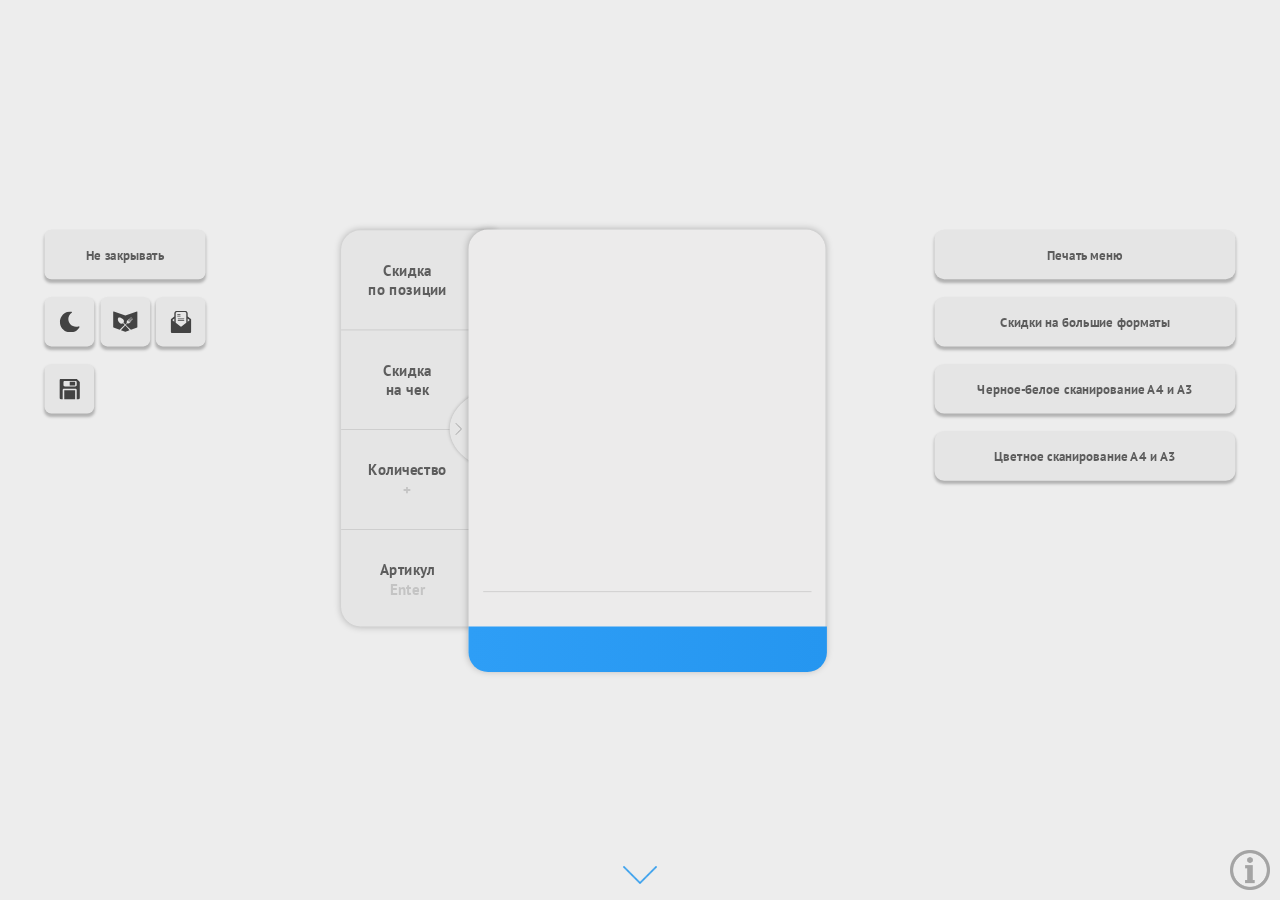
<file: index.html>
<!DOCTYPE html>
<html lang='ru'>

<head>
<title>Калькулятор</title>

<link rel="stylesheet" href="css/styles.css">
<link href="https://fonts.googleapis.com/css?family=PT+Sans&display=swap" rel="stylesheet">
<link rel="icon" type="image/vnd.microsoft.icon" href="css/favicon.ico">

<meta name="viewport" content="width=device-width, initial-scale=1">
<meta charset="UTF-8">

<script src="js/jquery-3.4.1.min.js"></script>
<script src="js/jquery.easing.1.3.min.js"></script>
<script src="js/clipboard.min.js"></script>
<script type="text/javascript">
    window.onload = function(){
        window.scrollTo( 0,0 );
    }
</script>

</head>

<body>
<section id="top">

<!-- <img id="hat" src="css/hat.png">	 -->

<!-- MAIN WINDOW -->
<div id="main-block">

	<!-- special block -->
	<div id="spec-block__open-btn"><img src="css/arrow_black.png" alt=""></div>
	<ul id="spec-block">
		<li id="dPos"><div class="center-text"><span>Скидка</span> <br> <span>по позиции</span></div></li>
		<li id="dAll"><div class="center-text"><span>Скидка</span> <br> <span>на чек</span></div></li>
		<li id="cng"><div class="center-text"><span>Количество</span> <br> <span style="color:#C4C4C4">+</span></div></li>
		<li id="VC"><div class="center-text"><span>Артикул</span> <br> <span style="color:#C4C4C4">Enter</span></div></li>
	</ul>
	<!-- /special block/ -->
	<!-- output window -->
	<div id="main-window">
		<div id="main-window__vc"></div>
		<div id="main-window__discount"></div>
		<div id="main-window__cost"></div>
		<center><div style="font-size:26px;border-top:1px solid #C4C4C4;display: inline-block; width:469px; height: 42px;"><span id="total" style="padding-top:7px;float: right;"></span></div></center>
		<input type="text" id="input-form" autofocus>
	</div>
	<!-- /output window/ -->

</div>
<!-- /MAIN WINDOW/ -->

<!-- RIGHT MENU -->
<div id="right-menu">
	<div id="menu-discount" class="right-menu__btn">Печать меню</div>
	<div id="menu-discount__table">
		<div id="A4"><p>A4</p></div>
		<div id="A3"><p>A3</p></div>
		<table class="table-style" style="font-size:19px;" cellspacing="0px" width="100%" height="100%">
			<tr>
				<td style="width:33%;border-right:1px solid #C4C4C4;border-bottom:1px solid #C4C4C4"><span>Цветная печать</span></td>
				<td style="width:33%;border-right:1px solid #C4C4C4;border-bottom:1px solid #C4C4C4"><span>Чёрно-белая печать 1+0</span></td>
				<td style="width:33%;border-bottom:1px solid #C4C4C4"><span>Чёрно-белая печать 1+1</span></td>
			</tr>
			<tr>
				<td style="border-right:1px solid #C4C4C4;border-bottom:1px solid #C4C4C4"><span>161+52%</span></td>
				<td style="border-right:1px solid #C4C4C4;border-bottom:1px solid #C4C4C4"><span>106 арт.</span></td>
				<td style="border-bottom:1px solid #C4C4C4"><span>115 арт.</span></td>
			</tr>
			<tr>
				<td style="border-right:1px solid #C4C4C4;border-bottom:1px solid #C4C4C4"><span>165+52%</span></td>
				<td style="border-right:1px solid #C4C4C4;border-bottom:1px solid #C4C4C4"><span>123 арт.+40%</span></td>
				<td style="border-bottom:1px solid #C4C4C4"><span>127 арт.+40%</span></td>
			</tr>
			<tr>
				<td colspan="2" style="border-right:1px solid #C4C4C4;"><span>Пост-печатная обработка</span></td><td><span>20%</span></td>
			</tr>
		</table>
	</div>

	<div id="bw" class="right-menu__btn">Скидки на большие форматы</div>
	<div id="bw__table">
		<table class="table-style" style="font-size:19px;" cellspacing="0px" width="100%" height="100%">
			<tr>
				<td style="border-right:1px solid #C4C4C4;border-bottom:1px solid #C4C4C4"><span>914/841</span></td>
				<td style="border-right:1px solid #C4C4C4;border-bottom:1px solid #C4C4C4"><span>594</span></td>
				<td style="border-bottom:1px solid #C4C4C4"><span>Скидка</span></td>
			</tr>
			<tr>
				<td style="border-right:1px solid #C4C4C4;border-bottom:1px solid #C4C4C4"><span>1200+</span></td>
				<td style="border-right:1px solid #C4C4C4;border-bottom:1px solid #C4C4C4"><span>1680+</span></td>
				<td style="border-bottom:1px solid #C4C4C4"><span>10%</span></td>
			</tr>
			<tr>
				<td style="border-right:1px solid #C4C4C4;border-bottom:1px solid #C4C4C4"><span>3000+</span></td>
				<td style="border-right:1px solid #C4C4C4;border-bottom:1px solid #C4C4C4"><span>4200+</span></td>
				<td style="border-bottom:1px solid #C4C4C4"><span>20%</span></td>
			</tr>
			<tr>
				<td style="border-right:1px solid #C4C4C4;border-bottom:1px solid #C4C4C4"><span>6000+</span></td>
				<td style="border-right:1px solid #C4C4C4;border-bottom:1px solid #C4C4C4"><span>8400+</span></td>
				<td style="border-bottom:1px solid #C4C4C4"><span>30%</span></td>
			</tr>
			<tr>
				<td colspan="2" style="border-right:1px solid #C4C4C4;"><span>При заключении договора</span></td><td><span>35%</span></td>
			</tr>
		</table>
	</div>

	<div id="grayscale-scan" class="right-menu__btn">Черное-белое сканирование А4 и А3</div>
	<div id="grayscale-scan__table">
		<table class="table-style" style="font-size:19px;" cellspacing="0px" width="100%" height="100%">
			<tr>
				<td style="border-right:1px solid #C4C4C4;border-bottom:1px solid #C4C4C4"><span>Количество</span></td>
				<td style="border-right:1px solid #C4C4C4;border-bottom:1px solid #C4C4C4"><span>А4</span></td>
				<td style="border-right:1px solid #C4C4C4;border-bottom:1px solid #C4C4C4"><span>A3</span></td>
				<td style="border-bottom:1px solid #C4C4C4"><span>Скидка</span></td>
			</tr>
			<tr>
				<td style="border-right:1px solid #C4C4C4;border-bottom:1px solid #C4C4C4"><span>1+</span></td>
				<td style="border-right:1px solid #C4C4C4;border-bottom:1px solid #C4C4C4"><span>15р</span></td>
				<td style="border-right:1px solid #C4C4C4;border-bottom:1px solid #C4C4C4"><span>20р</span></td>
				<td style="border-bottom:1px solid #C4C4C4"> </td>
			</tr>
			<tr>
				<td style="border-right:1px solid #C4C4C4;border-bottom:1px solid #C4C4C4"><span>50+</span></td>
				<td style="border-right:1px solid #C4C4C4;border-bottom:1px solid #C4C4C4"><span>12р</span></td>
				<td style="border-right:1px solid #C4C4C4;border-bottom:1px solid #C4C4C4"><span>16р</span></td>
				<td style="border-bottom:1px solid #C4C4C4"><span>20%</span></td>
			</tr>
			<tr>
				<td style="border-right:1px solid #C4C4C4;border-bottom:1px solid #C4C4C4"><span>100+</span></td>
				<td style="border-right:1px solid #C4C4C4;border-bottom:1px solid #C4C4C4"><span>9р</span></td>
				<td style="border-right:1px solid #C4C4C4;border-bottom:1px solid #C4C4C4"><span>12р</span></td>
				<td style="border-bottom:1px solid #C4C4C4"><span>40%</span></td>
			</tr>
			<tr>
				<td style="border-right:1px solid #C4C4C4;border-bottom:1px solid #C4C4C4"><span>500+</span></td>
				<td style="border-right:1px solid #C4C4C4;border-bottom:1px solid #C4C4C4"><span>6р</span></td>
				<td style="border-right:1px solid #C4C4C4;border-bottom:1px solid #C4C4C4"><span>8р</span></td>
				<td style="border-bottom:1px solid #C4C4C4"><span>60%</span></td>
			</tr>
			<tr>
				<td style="border-right:1px solid #C4C4C4;"><span>1000+</span></td>
				<td style="border-right:1px solid #C4C4C4;"><span>3р</span></td>
				<td style="border-right:1px solid #C4C4C4;"><span>4р</span></td>
				<td><span>80%</span></td></tr>
		</table>
	</div>

	<div id="color-scan" class="right-menu__btn">Цветное сканирование А4 и А3</div>
	<div id="color-scan__table">
	<table class="table-style" style="font-size:19px;" cellspacing="0px" width="100%" height="100%">
			<tr>
				<td style="border-right:1px solid #C4C4C4;border-bottom:1px solid #C4C4C4"><span>Количество</span></td>
				<td style="border-right:1px solid #C4C4C4;border-bottom:1px solid #C4C4C4"><span>А4</span></td>
				<td style="border-right:1px solid #C4C4C4;border-bottom:1px solid #C4C4C4"><span>A3</span></td>
				<td style="border-bottom:1px solid #C4C4C4"><span>Скидка</span></td>
			</tr>
			<tr>
				<td style="border-right:1px solid #C4C4C4;border-bottom:1px solid #C4C4C4"><span>1+</span></td>
				<td style="border-right:1px solid #C4C4C4;border-bottom:1px solid #C4C4C4"><span>20р</span></td>
				<td style="border-right:1px solid #C4C4C4;border-bottom:1px solid #C4C4C4"><span>40р</span></td>
				<td style="border-bottom:1px solid #C4C4C4"> </td>
			</tr>
			<tr>
				<td style="border-right:1px solid #C4C4C4;border-bottom:1px solid #C4C4C4"><span>50+</span></td>
				<td style="border-right:1px solid #C4C4C4;border-bottom:1px solid #C4C4C4"><span>16р</span></td>
				<td style="border-right:1px solid #C4C4C4;border-bottom:1px solid #C4C4C4"><span>32р</span></td>
				<td style="border-bottom:1px solid #C4C4C4"><span>20%</span></td>
			</tr>
			<tr>
				<td style="border-right:1px solid #C4C4C4;border-bottom:1px solid #C4C4C4"><span>100+</span></td>
				<td style="border-right:1px solid #C4C4C4;border-bottom:1px solid #C4C4C4"><span>12р</span></td>
				<td style="border-right:1px solid #C4C4C4;border-bottom:1px solid #C4C4C4"><span>24р</span></td>
				<td style="border-bottom:1px solid #C4C4C4"><span>40%</span></td>
			</tr>
			<tr>
				<td style="border-right:1px solid #C4C4C4;border-bottom:1px solid #C4C4C4"><span>500+</span></td>
				<td style="border-right:1px solid #C4C4C4;border-bottom:1px solid #C4C4C4"><span>8р</span></td>
				<td style="border-right:1px solid #C4C4C4;border-bottom:1px solid #C4C4C4"><span>16р</span></td>
				<td style="border-bottom:1px solid #C4C4C4"><span>60%</span></td>
			</tr>
			<tr>
				<td style="border-right:1px solid #C4C4C4;"><span>1000+</span></td>
				<td style="border-right:1px solid #C4C4C4;"><span>4р</span></td>
				<td style="border-right:1px solid #C4C4C4;"><span>8р</span></td>
				<td><span>80%</span></td></tr>
		</table>
	</div>
</div>
<!-- /RIGHT MENU/ -->

<!-- LEFT MENU -->
<div id="left-menu">
	<div id="closure"><span>Не закрывать</span></div>
	<div id="night_shift" class="mini-btn" title="Переключить режим"><img src="css/day.svg"></div>
	<div id="this-is-menu" title="Это меню"><img src="css/menu.svg"></div>
	<div id="generate-letter" title="Создать письмо для рассчета"><img src="css/letter.svg"></div>
	<div id="save" title="Сохранить подсчёт"><img src="css/save.svg"></div>
<!--	<div id="stack" title="Режим больших объемов"><img src="css/stack.png"></div>-->
</div>
<!-- /LEFT MENU/ -->

<!-- MESSAGES -->
<div class="message" id="js-cut-warning"><span>Не забудь проверить вылеты!</span></div>
<div class="message" id="js-deposit-warning"><span>Возможно, нужен залог.</span></div>
<div class="message" id="js-fill-warning"><span>Возможно, нужно посчитать заливку.</span></div>
<div class="message" id="js-not-found"><span>Артикул не найден.</span></div>
<div class="message" id="js-night-shift"><span>Включена автоматическая наценка!</span></div>
<div class="message" id="js-copied"><span>Текст скопирован в буфер обмена</span></div>
<div id="frog"><span>Делать нечего?!</span></div>
<!-- /MESSAGES/ -->

<a href="info.html" target="_blank"><img id="info" src="css/info.png" alt="Справка" title="Справка"></a>

</section>

<div id="arrow"></div>

<section id="bot">

<!-- CONTENT -->
<div id="content">
<span id="cont">cont</span>
<span id="ent" >ent</span>
</div>
<!-- /CONTENT/-->

<!-- EXTENSION BLOCKS -->
<div id="extension-wrapper">
	<div class="extension-block">
	<table class="table-style" cellspacing="0px" width="100%" height="100%">
		<tr>
			<td colspan="4" style="border-bottom: 1px solid #C4C4C4">Металлические пружинки</td>
		</tr>
		<tr>
			<td style="border-right:1px solid #C4C4C4;border-bottom:1px solid #C4C4C4"><span>PLU</span></td>
			<td style="border-right:1px solid #C4C4C4;border-bottom:1px solid #C4C4C4"><span>INCH</span></td>
			<td style="border-right:1px solid #C4C4C4;border-bottom:1px solid #C4C4C4"><span>КОЛ-ВО</span></td>
			<td style="border-bottom:1px solid #C4C4C4"><span>ЦЕНА</span></td>
		</tr>
		<tr>
			<td style="border-right:1px solid #C4C4C4;border-bottom:1px solid #C4C4C4"><span>401</span></td>
			<td style="border-right:1px solid #C4C4C4;border-bottom:1px solid #C4C4C4"><span>3/16</span></td>
			<td style="border-right:1px solid #C4C4C4;border-bottom:1px solid #C4C4C4"><span>5</span></td>
			<td style="border-bottom:1px solid #C4C4C4">35 ₽</td>
		</tr>
		<tr>
			<td style="border-right:1px solid #C4C4C4;border-bottom:1px solid #C4C4C4"><span>402</span></td>
			<td style="border-right:1px solid #C4C4C4;border-bottom:1px solid #C4C4C4"><span>1/4</span></td>
			<td style="border-right:1px solid #C4C4C4;border-bottom:1px solid #C4C4C4"><span>10</span></td>
			<td style="border-bottom:1px solid #C4C4C4"><span>40 ₽</span></td>
		</tr>
		<tr>
			<td style="border-right:1px solid #C4C4C4;border-bottom:1px solid #C4C4C4"><span>403</span></td>
			<td style="border-right:1px solid #C4C4C4;border-bottom:1px solid #C4C4C4"><span>5/16</span></td>
			<td style="border-right:1px solid #C4C4C4;border-bottom:1px solid #C4C4C4"><span>20</span></td>
			<td style="border-bottom:1px solid #C4C4C4"><span>45 ₽</span></td>
		</tr>
		<tr>
			<td style="border-right:1px solid #C4C4C4;border-bottom:1px solid #C4C4C4"><span>404</span></td>
			<td style="border-right:1px solid #C4C4C4;border-bottom:1px solid #C4C4C4"><span>3/8</span></td>
			<td style="border-right:1px solid #C4C4C4;border-bottom:1px solid #C4C4C4"><span>50</span></td>
			<td style="border-bottom:1px solid #C4C4C4"><span>50 ₽</span></td>
		</tr>
		<tr>
			<td style="border-right:1px solid #C4C4C4;border-bottom:1px solid #C4C4C4"><span>405</span></td>
			<td style="border-right:1px solid #C4C4C4;border-bottom:1px solid #C4C4C4"><span>7/16</span></td>
			<td style="border-right:1px solid #C4C4C4;border-bottom:1px solid #C4C4C4"><span>70</span></td>
			<td style="border-bottom:1px solid #C4C4C4"><span>55 ₽</span></td>
		</tr>
		<tr>
			<td style="border-right:1px solid #C4C4C4;border-bottom:1px solid #C4C4C4"><span>406</span></td>
			<td style="border-right:1px solid #C4C4C4;border-bottom:1px solid #C4C4C4"><span>1/2</span></td>
			<td style="border-right:1px solid #C4C4C4;border-bottom:1px solid #C4C4C4"><span>85</span></td>
			<td style="border-bottom:1px solid #C4C4C4"><span>60 ₽</span></td>
		</tr>
		<tr>
			<td style="border-right:1px solid #C4C4C4;border-bottom:1px solid #C4C4C4"><span>407</span></td>
			<td style="border-right:1px solid #C4C4C4;border-bottom:1px solid #C4C4C4"><span>9/16</span></td>
			<td style="border-right:1px solid #C4C4C4;border-bottom:1px solid #C4C4C4"><span>100</span></td>
			<td style="border-bottom:1px solid #C4C4C4"><span>65 ₽</span></td>
		</tr>
	</table>
</div>

	<div class="extension-block">
	<table class="table-style" cellspacing="0px" width="100%" height="100%">
		<tr>
			<td colspan="4" style="border-bottom: 1px solid #C4C4C4">Пластиковые пружинки</td>
		</tr>
		<tr>
			<td style="border-right:1px solid #C4C4C4;border-bottom:1px solid #C4C4C4"><span>PLU</span></td>
			<td style="border-right:1px solid #C4C4C4;border-bottom:1px solid #C4C4C4"><span>ММ</span></td>
			<td style="border-right:1px solid #C4C4C4;border-bottom:1px solid #C4C4C4"><span>КОЛ-ВО</span></td>
			<td style="border-bottom:1px solid #C4C4C4"><span>ЦЕНА</span></td>
		</tr>
		<tr>
			<td style="border-right:1px solid #C4C4C4;border-bottom:1px solid #C4C4C4"><span>410</span></td>
			<td style="border-right:1px solid #C4C4C4;border-bottom:1px solid #C4C4C4"><span>6</span></td>
			<td style="border-right:1px solid #C4C4C4;border-bottom:1px solid #C4C4C4"><span>5</span></td>
			<td style="border-bottom:1px solid #C4C4C4">30 ₽</td>
		</tr>
		<tr>
			<td style="border-right:1px solid #C4C4C4;border-bottom:1px solid #C4C4C4"><span>411</span></td>
			<td style="border-right:1px solid #C4C4C4;border-bottom:1px solid #C4C4C4"><span>8</span></td>
			<td style="border-right:1px solid #C4C4C4;border-bottom:1px solid #C4C4C4"><span>20</span></td>
			<td style="border-bottom:1px solid #C4C4C4"><span>32 ₽</span></td>
		</tr>
		<tr>
			<td style="border-right:1px solid #C4C4C4;border-bottom:1px solid #C4C4C4"><span>412</span></td>
			<td style="border-right:1px solid #C4C4C4;border-bottom:1px solid #C4C4C4"><span>10</span></td>
			<td style="border-right:1px solid #C4C4C4;border-bottom:1px solid #C4C4C4"><span>40</span></td>
			<td style="border-bottom:1px solid #C4C4C4"><span>35 ₽</span></td>
		</tr>
		<tr>
			<td style="border-right:1px solid #C4C4C4;border-bottom:1px solid #C4C4C4"><span>413</span></td>
			<td style="border-right:1px solid #C4C4C4;border-bottom:1px solid #C4C4C4"><span>12</span></td>
			<td style="border-right:1px solid #C4C4C4;border-bottom:1px solid #C4C4C4"><span>80</span></td>
			<td style="border-bottom:1px solid #C4C4C4"><span>38 ₽</span></td>
		</tr>
		<tr>
			<td style="border-right:1px solid #C4C4C4;border-bottom:1px solid #C4C4C4"><span>414</span></td>
			<td style="border-right:1px solid #C4C4C4;border-bottom:1px solid #C4C4C4"><span>16</span></td>
			<td style="border-right:1px solid #C4C4C4;border-bottom:1px solid #C4C4C4"><span>120</span></td>
			<td style="border-bottom:1px solid #C4C4C4"><span>40 ₽</span></td>
		</tr>
		<tr>
			<td style="border-right:1px solid #C4C4C4;border-bottom:1px solid #C4C4C4"><span>416</span></td>
			<td style="border-right:1px solid #C4C4C4;border-bottom:1px solid #C4C4C4"><span>20</span></td>
			<td style="border-right:1px solid #C4C4C4;border-bottom:1px solid #C4C4C4"><span>180</span></td>
			<td style="border-bottom:1px solid #C4C4C4"><span>45 ₽</span></td>
		</tr>
		<tr>
			<td style="border-right:1px solid #C4C4C4;border-bottom:1px solid #C4C4C4"><span>418</span></td>
			<td style="border-right:1px solid #C4C4C4;border-bottom:1px solid #C4C4C4"><span>25</span></td>
			<td style="border-right:1px solid #C4C4C4;border-bottom:1px solid #C4C4C4"><span>220</span></td>
			<td style="border-bottom:1px solid #C4C4C4"><span>50 ₽</span></td>
		</tr>
		<tr>
			<td style="border-right:1px solid #C4C4C4;border-bottom:1px solid #C4C4C4"><span>420</span></td>
			<td style="border-right:1px solid #C4C4C4;border-bottom:1px solid #C4C4C4"><span>32</span></td>
			<td style="border-right:1px solid #C4C4C4;border-bottom:1px solid #C4C4C4"><span>250</span></td>
			<td style="border-bottom:1px solid #C4C4C4"><span>52 ₽</span></td>
		</tr>
		<tr>
			<td style="border-right:1px solid #C4C4C4;border-bottom:1px solid #C4C4C4"><span>421</span></td>
			<td style="border-right:1px solid #C4C4C4;border-bottom:1px solid #C4C4C4"><span>38</span></td>
			<td style="border-right:1px solid #C4C4C4;border-bottom:1px solid #C4C4C4"><span>330</span></td>
			<td style="border-bottom:1px solid #C4C4C4"><span>58 ₽</span></td>
		</tr>
		<tr>
			<td style="border-right:1px solid #C4C4C4;border-bottom:1px solid #C4C4C4"><span>422</span></td>
			<td style="border-right:1px solid #C4C4C4;border-bottom:1px solid #C4C4C4"><span>45</span></td>
			<td style="border-right:1px solid #C4C4C4;border-bottom:1px solid #C4C4C4"><span>400</span></td>
			<td style="border-bottom:1px solid #C4C4C4"><span>60 ₽</span></td>
		</tr>
		<tr>
			<td style="border-right:1px solid #C4C4C4;border-bottom:1px solid #C4C4C4"><span>424</span></td>
			<td style="border-right:1px solid #C4C4C4;border-bottom:1px solid #C4C4C4"><span>52</span></td>
			<td style="border-right:1px solid #C4C4C4;border-bottom:1px solid #C4C4C4"><span>470</span></td>
			<td style="border-bottom:1px solid #C4C4C4"><span>70 ₽</span></td>
		</tr>
	</table>
</div>

	<div class="extension-block">
	<table class="table-style" cellspacing="0px" width="100%" height="100%">
		<tr>
			<td colspan="4" style="border-bottom: 1px solid #C4C4C4">Металлические каналы</td>
		</tr>
		<tr>
			<td style="border-right:1px solid #C4C4C4;border-bottom:1px solid #C4C4C4"><span>PLU</span></td>
			<td style="border-right:1px solid #C4C4C4;border-bottom:1px solid #C4C4C4"><span>ММ</span></td>
			<td style="border-right:1px solid #C4C4C4;border-bottom:1px solid #C4C4C4"><span>КОЛ-ВО</span></td>
			<td style="border-bottom:1px solid #C4C4C4"><span>ЦЕНА</span></td>
		</tr>
		<tr>
			<td style="border-right:1px solid #C4C4C4;border-bottom:1px solid #C4C4C4"><span>491</span></td>
			<td style="border-right:1px solid #C4C4C4;border-bottom:1px solid #C4C4C4"><span>5</span></td>
			<td style="border-right:1px solid #C4C4C4;border-bottom:1px solid #C4C4C4"><span>45</span></td>
			<td style="border-bottom:1px solid #C4C4C4">140 ₽</td>
		</tr>
		<tr>
			<td style="border-right:1px solid #C4C4C4;border-bottom:1px solid #C4C4C4"><span>492</span></td>
			<td style="border-right:1px solid #C4C4C4;border-bottom:1px solid #C4C4C4"><span>7</span></td>
			<td style="border-right:1px solid #C4C4C4;border-bottom:1px solid #C4C4C4"><span>65</span></td>
			<td style="border-bottom:1px solid #C4C4C4"><span>150 ₽</span></td>
		</tr>
		<tr>
			<td style="border-right:1px solid #C4C4C4;border-bottom:1px solid #C4C4C4"><span>493</span></td>
			<td style="border-right:1px solid #C4C4C4;border-bottom:1px solid #C4C4C4"><span>10</span></td>
			<td style="border-right:1px solid #C4C4C4;border-bottom:1px solid #C4C4C4"><span>90</span></td>
			<td style="border-bottom:1px solid #C4C4C4"><span>160 ₽</span></td>
		</tr>
		<tr>
			<td style="border-right:1px solid #C4C4C4;border-bottom:1px solid #C4C4C4"><span>494</span></td>
			<td style="border-right:1px solid #C4C4C4;border-bottom:1px solid #C4C4C4"><span>13</span></td>
			<td style="border-right:1px solid #C4C4C4;border-bottom:1px solid #C4C4C4"><span>120</span></td>
			<td style="border-bottom:1px solid #C4C4C4"><span>170 ₽</span></td>
		</tr>
		<tr>
			<td style="border-right:1px solid #C4C4C4;border-bottom:1px solid #C4C4C4"><span>495</span></td>
			<td style="border-right:1px solid #C4C4C4;border-bottom:1px solid #C4C4C4"><span>16</span></td>
			<td style="border-right:1px solid #C4C4C4;border-bottom:1px solid #C4C4C4"><span>145</span></td>
			<td style="border-bottom:1px solid #C4C4C4"><span>180 ₽</span></td>
		</tr>
		<tr>
			<td style="border-right:1px solid #C4C4C4;border-bottom:1px solid #C4C4C4"><span>496</span></td>
			<td style="border-right:1px solid #C4C4C4;border-bottom:1px solid #C4C4C4"><span>20</span></td>
			<td style="border-right:1px solid #C4C4C4;border-bottom:1px solid #C4C4C4"><span>180</span></td>
			<td style="border-bottom:1px solid #C4C4C4"><span>190 ₽</span></td>
		</tr>
		<tr>
			<td style="border-right:1px solid #C4C4C4;border-bottom:1px solid #C4C4C4"><span>497</span></td>
			<td style="border-right:1px solid #C4C4C4;border-bottom:1px solid #C4C4C4"><span>24</span></td>
			<td style="border-right:1px solid #C4C4C4;border-bottom:1px solid #C4C4C4"><span>220</span></td>
			<td style="border-bottom:1px solid #C4C4C4"><span>200 ₽</span></td>
		</tr>
		<tr>
			<td style="border-right:1px solid #C4C4C4;border-bottom:1px solid #C4C4C4"><span>498</span></td>
			<td style="border-right:1px solid #C4C4C4;border-bottom:1px solid #C4C4C4"><span>28</span></td>
			<td style="border-right:1px solid #C4C4C4;border-bottom:1px solid #C4C4C4"><span>260</span></td>
			<td style="border-bottom:1px solid #C4C4C4"><span>210 ₽</span></td>
		</tr>
		<tr>
			<td style="border-right:1px solid #C4C4C4;border-bottom:1px solid #C4C4C4"><span>499</span></td>
			<td style="border-right:1px solid #C4C4C4;border-bottom:1px solid #C4C4C4"><span>32</span></td>
			<td style="border-right:1px solid #C4C4C4;border-bottom:1px solid #C4C4C4"><span>300</span></td>
			<td style="border-bottom:1px solid #C4C4C4"><span>220 ₽</span></td>
		</tr>
	</table>
</div>

	<div class="extension-block">
	<table class="table-style" cellspacing="0px" width="100%" height="100%">
		<tr>
			<td style="border-top:1px solid #C4C4C4;border-right:1px solid #C4C4C4;border-bottom:1px solid #C4C4C4"><span>Плотность бумаги</span></td>
			<td style="border-top:1px solid #C4C4C4;border-right:1px solid #C4C4C4;border-bottom:1px solid #C4C4C4"><span>Кол-во листов</span></td>
			<td style="border-top:1px solid #C4C4C4;border-bottom:1px solid #C4C4C4"><span>Страниц</span></td>
		</tr>
		<tr>
			<td colspan="3" style="border-bottom: 1px solid #C4C4C4">650</td>
		</tr>
		<tr>
			<td style="border-right:1px solid #C4C4C4;border-bottom:1px solid #C4C4C4"><span>80</span></td>
			<td style="border-right:1px solid #C4C4C4;border-bottom:1px solid #C4C4C4"><span>16</span></td>
			<td style="border-bottom:1px solid #C4C4C4"><span>64</span></td>
		</tr>
		<tr>
			<td style="border-right:1px solid #C4C4C4;border-bottom:1px solid #C4C4C4"><span>90</span></td>
			<td style="border-right:1px solid #C4C4C4;border-bottom:1px solid #C4C4C4"><span>14</span></td>
			<td style="border-bottom:1px solid #C4C4C4"><span>56</span></td>
		</tr>
		<tr>
			<td style="border-right:1px solid #C4C4C4;border-bottom:1px solid #C4C4C4"><span>120</span></td>
			<td style="border-right:1px solid #C4C4C4;border-bottom:1px solid #C4C4C4"><span>12</span></td>
			<td style="border-bottom:1px solid #C4C4C4"><span>48</span></td>
		</tr>
		<tr>
			<td style="border-right:1px solid #C4C4C4;border-bottom:1px solid #C4C4C4"><span>160</span></td>
			<td style="border-right:1px solid #C4C4C4;border-bottom:1px solid #C4C4C4"><span>8</span></td>
			<td style="border-bottom:1px solid #C4C4C4"><span>32</span></td>
		</tr>
		<tr>
			<td style="border-right:1px solid #C4C4C4;border-bottom:1px solid #C4C4C4"><span>200</span></td>
			<td style="border-right:1px solid #C4C4C4;border-bottom:1px solid #C4C4C4"><span>6</span></td>
			<td style="border-bottom:1px solid #C4C4C4"><span>24</span></td>
		</tr>
		<tr>
			<td style="border-right:1px solid #C4C4C4;border-bottom:1px solid #C4C4C4"><span>250</span></td>
			<td style="border-right:1px solid #C4C4C4;border-bottom:1px solid #C4C4C4"><span>4</span></td>
			<td style="border-bottom:1px solid #C4C4C4"><span>16</span></td>
		</tr>
		<tr>
			<td colspan="3" style="border-bottom: 1px solid #C4C4C4">8285</td>
		</tr>
		<tr>
			<td style="border-right:1px solid #C4C4C4;border-bottom:1px solid #C4C4C4"><span>80</span></td>
			<td style="border-right:1px solid #C4C4C4;border-bottom:1px solid #C4C4C4"><span>20</span></td>
			<td style="border-bottom:1px solid #C4C4C4"><span>80</span></td>
		</tr>
	</table>
</div>
</div>
<!-- EXTENSION BLOCKS -->

</section>

<script src="js/cmCalc.js"></script>
<script src="js/dataBase.js"></script>
<script src='js/FileSaver.min.js'></script>

</body>

</html>
</file>
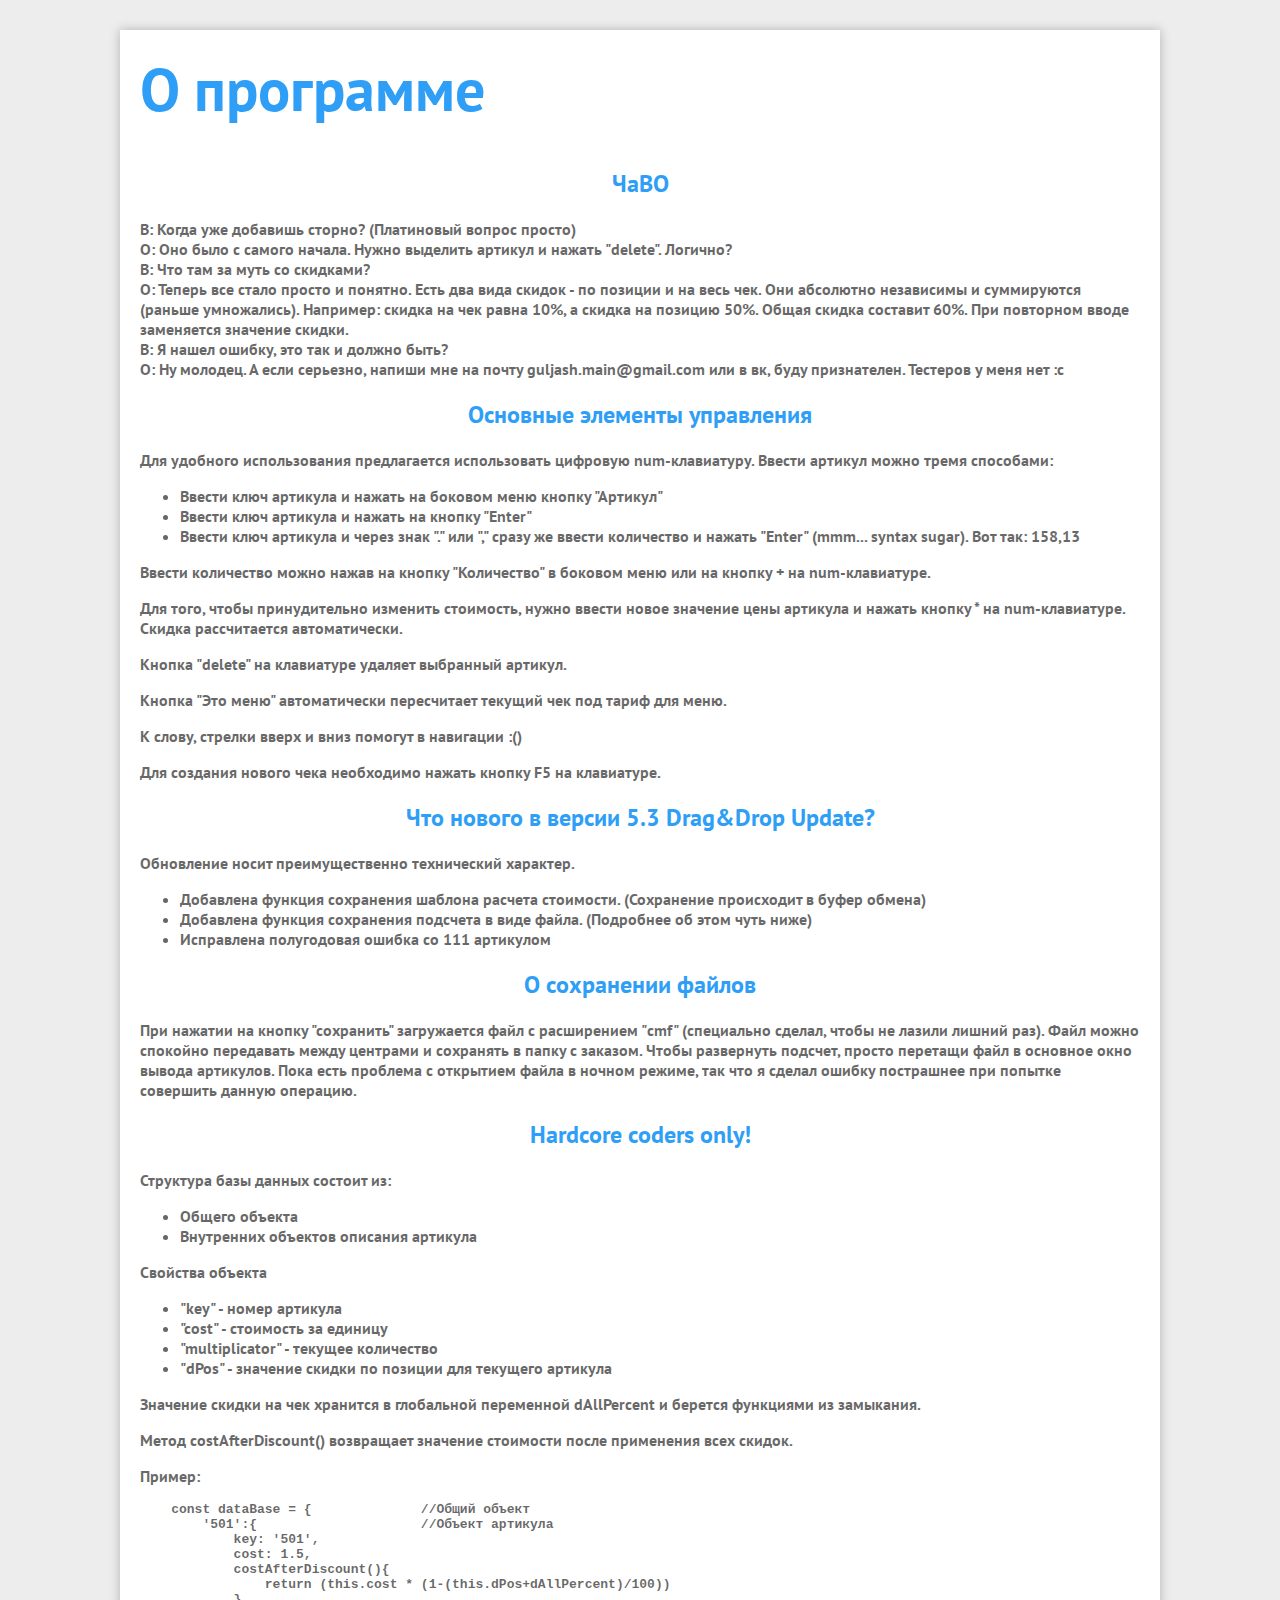
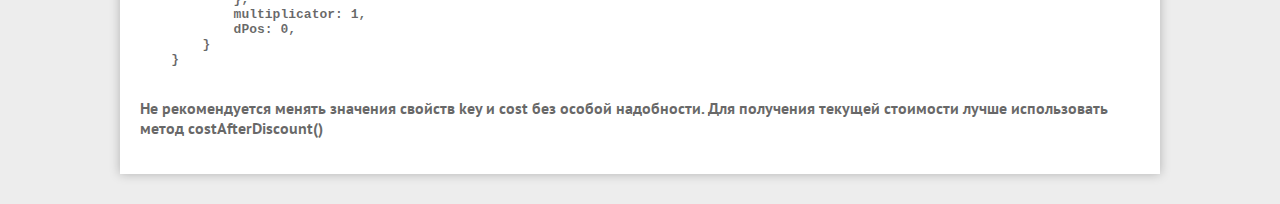
<file: info.html>
<!DOCTYPE html>
<head>
<title>Справка</title>
<link rel="stylesheet" href="css/styles.css">
<link href="https://fonts.googleapis.com/css?family=PT+Sans&display=swap" rel="stylesheet">
<link rel="icon" type="image/vnd.microsoft.icon" href="css/favicon.ico">
<meta name="viewport" content="width=device-width, initial-scale=1">
<script src="js/jquery-3.4.1.min.js"></script>
<script src="js/jquery.easing.1.3.min.js"></script>
</head>
<body style="overflow: auto;">


<div id="info-wrapper">
    <h1>О программе</h1>  
    <center><h2>ЧаВО</h2></center>
    <p>В: Когда уже добавишь сторно? (Платиновый вопрос просто)<br>О: Оно было с самого начала. Нужно выделить артикул и нажать "delete". Логично?<br>
    В: Что там за муть со скидками?<br>
    О: Теперь все стало просто и понятно. Есть два вида скидок - по позиции и на весь чек. Они абсолютно независимы и суммируются (раньше умножались). Например: скидка на чек равна 10%, а скидка на позицию 50%. Общая скидка составит 60%. При повторном вводе заменяется значение скидки.<br>
    В: Я нашел ошибку, это так и должно быть?<br>
    О: Ну молодец. А если серьезно, напиши мне на почту guljash.main@gmail.com или в вк, буду признателен. Тестеров у меня нет :с</p>
    <center><h2>Основные элементы управления</h2></center>
    <p>Для удобного использования предлагается использовать цифровую num-клавиатуру. Ввести артикул можно тремя способами:</p>
    <ul>
        <li>Ввести ключ артикула и нажать на боковом меню кнопку "Артикул"</li>
        <li>Ввести ключ артикула и нажать на кнопку "Enter"</li>
        <li>Ввести ключ артикула и через знак "." или "," сразу же ввести количество и нажать "Enter" (mmm... syntax sugar). Вот так: 158,13</li>
    </ul>
    <p>Ввести количество можно нажав на кнопку "Количество" в боковом меню или на кнопку + на num-клавиатуре. </p>
    <p>Для того, чтобы принудительно изменить стоимость, нужно ввести новое значение цены артикула и нажать кнопку * на num-клавиатуре. Скидка рассчитается автоматически.</p>
    <p>Кнопка "delete" на клавиатуре удаляет выбранный артикул.</p>
    <p>Кнопка "Это меню" автоматически пересчитает текущий чек под тариф для меню.</p>
    <p>К слову, стрелки вверх и вниз помогут в навигации :() </p>
    <p>Для создания нового чека необходимо нажать кнопку F5 на клавиатуре.</p>
    <center><h2>Что нового в версии 5.3 Drag&Drop Update?</h2></center>
    <p>Обновление носит преимущественно технический характер.</p>
    <ul>
        <li>Добавлена функция сохранения шаблона расчета стоимости. (Сохранение происходит в буфер обмена)</li>
        <li>Добавлена функция сохранения подсчета в виде файла. (Подробнее об этом чуть ниже)</li>
        <li>Исправлена полугодовая ошибка со 111 артикулом</li>
    </ul>
    <center><h2>О сохранении файлов</h2></center>
    <p>При нажатии на кнопку "сохранить" загружается файл с расширением "cmf" (специально сделал, чтобы не лазили лишний раз). Файл можно спокойно передавать между центрами и сохранять в папку с заказом. Чтобы развернуть подсчет, просто перетащи файл в основное окно вывода артикулов. Пока есть проблема с открытием файла в ночном режиме, так что я сделал ошибку пострашнее при попытке совершить данную операцию.</p>
    <center><h2>Hardcore coders only!</h2></center>
    <p>Структура базы данных состоит из:</p>
    <ul>
        <li>Общего объекта</li>
        <li>Внутренних объектов описания артикула</li>
    </ul>
    <p>Свойства объекта</p>
    <ul>
        <li>"key" - номер артикула</li>
        <li>"cost" - стоимость за единицу</li>
        <li>"multiplicator" - текущее количество</li>
        <li>"dPos" - значение скидки по позиции для текущего артикула</li>
    </ul>
    <p>Значение скидки на чек хранится в глобальной переменной dAllPercent и берется функциями из замыкания.</p>
    <p>Метод costAfterDiscount() возвращает значение стоимости после применения всех скидок.</p>
    <p>Пример:</p>
    <pre>
    const dataBase = {              //Общий объект
        '501':{                     //Объект артикула
            key: '501',
            cost: 1.5,
            costAfterDiscount(){
                return (this.cost * (1-(this.dPos+dAllPercent)/100))
            },
            multiplicator: 1,
            dPos: 0,
        }
    }
    </pre>
    <p>Не рекомендуется менять значения свойств key и cost без особой надобности. Для получения текущей стоимости лучше использовать метод costAfterDiscount()</p>
</div> 
    
</body>
</file>
<file: css/styles.css>
/* Common styles and tags */

body{
	background-color:  #ededed;
	height: 100%;
	background-size:cover;
	transition: 1s;
	overflow:auto;
	font-family: 'PT Sans', sans-serif;
	font-weight:600;
	color: rgba(1,1,1,0.6);
	min-width: 1000px;
    margin: 0;
}

h1{
    font-size: 60px;
    color: rgba(46,158,246,1);
    margin-top: 0;
}
h2{
    color: rgba(46,158,246,1);
}

::-webkit-scrollbar {
    width: 7px;
	height: 7px;
}

::-webkit-scrollbar-thumb {
    -webkit-border-radius: 7px;
    border-radius: 7px;
	background: rgba(46,158,246,0.8);
}

::-webkit-scrollbar-thumb:window-inactive {
	background: rgba(46,158,246,0.4);
}

.table-style{
	text-align: center;
	padding-left:5px;
	padding-right:5px;
	padding-top:15px;
}

/* Sections */

#top{
	display:block;
	height:100vh;
	width:100vw;
}

#bot{
	display:none;
	height:100vh;
	width:100vw;
	align-items:center;
	justify-content:center;
}

/* Parents */

#main-block{
	border:0px solid black;
	width:924px;
	height:630px;
	position:absolute;
	top: 0;
	bottom: 0;
	left: 0;
	right: 0;
	margin: auto;
}

#right-menu{
	border:0px solid black;
	width:430px;
	height:630px;
	position:absolute;
	top:0;
	bottom:0;
	right:50px;
	margin-top:auto;
	margin-bottom:auto;
}

#left-menu{
	border:0px solid black;
	width:430px;
	height:630px;
	position:absolute;
	top:0;
	bottom:0;
	left:50px;
	margin-top:auto;
	margin-bottom:auto;
}

#info-wrapper{
    width:1000px;
    padding:20px;
    margin: 30px auto;
    background-color: #fff;
	box-shadow: 0px 0px 10px rgba(0, 0, 0, 0.25);
}

#extension-wrapper{
	position:absolute;
	width:100%;
	height:370px;
	display: grid;
	grid-template-columns: 1fr 1fr 1fr 1fr;
	border:0px solid black;
}

/* Output block */

#main-window{
	position: absolute;
	width: 510px;
	height: 630px;
	left:217px;
    font-size: 24px;
	background: #ECEBEB;
	box-shadow: 0px 0px 10px rgba(0, 0, 0, 0.25);
	border-radius: 28px;
	z-index:1000;
}

#input-form{
	margin-top:0;
    background-color:rgba(255,255,255,0.0);
    border: none;
	padding-left:14px;
	color: rgba(255,255,255,1);
	font-size: 33px;
	z-index:101;
    position:absolute;
	width: 496px;
	height: 63px;
	background: linear-gradient(to right, #2e9ef6, #2596f0);
	border-radius: 0px 0px 28px 28px;
	z-index:101;
}

#input-form:focus{
	outline: none;
}

.vcStatusNone{
	border: 0px dotted black;
	border-radius: 3%;
}

.vcStatusNone:hover{
	border: 0px dotted black;
	background: rgba(0,0,0,0.10);
	cursor:pointer;
}

.vcStatusActive{
	border: 0px dotted black;
	background: rgba(0,0,0,0.10);
	cursor:pointer;
	border-radius: 3%;
}

#main-window__vc{
    padding-top:26px;
    float:left;
    display: inline-block;
    border: 0px solid black;
    width: 252px;
    height: 491px;
    overflow: hidden;
}

#main-window__discount{
    padding-top:26px;
    float:right;
    display: inline-block;
    border: 0px solid black;
    width: 84px;
    height: 491px;
    overflow: hidden;
}

#main-window__cost{
    padding-top:26px;
    float:right;
    display: inline-block;
    border: 0px solid black;
    width: 84px;
    height: 491px;
    overflow: hidden;
}

/* Special block */

#spec-block{
	position:absolute;
	box-shadow: 0px 0px 10px rgba(0, 0, 0, 0.25);
	border-radius: 28px 0 0 28px;
	background: #E5E5E5;
	font-size:22px;
	cursor:pointer;
	height: 566px;
	width: 220px;
	padding:0;
	top:1px;
	left:35px;
	margin:0;
}

#spec-block span{
	padding-right:30px;
}

#spec-block__open-btn {
	width: 100px;
	height: 130px;
	border-radius: 100% 0 0 100% / 50% 0 0 50%;
	box-shadow: 0px 0px 5px rgba(0, 0, 0, 0.25);
	background: #E5E5E5;
	position:absolute;
	top:220px;
	left: 190px;
	cursor: pointer;
	opacity:1;
	z-index:100;
}

#spec-block__open-btn img{
	width: 20px;
	height: 20px;
	margin-top: 55px;
	margin-left: 3px;
	opacity: 0.4;
	transform:rotate(180deg);
	transition: transform 0.2s;
}

.center-text{
    height: 142px;
	width: 220px;
    text-align: center;
    display: table-cell;
    vertical-align: middle;
}

#dPos{
	height: 25%;
	overflow:hidden;
	border-radius: 28px 0 0 0;
}

#dPos.night:hover{
	background: #f8981f;
	color: #000;
}

#dPos:hover{
	background: linear-gradient(to right, #2e9ef6, #2596f0);
	color: #fff;
}

#dAll{
	height: 25%;
	overflow:hidden;
	border-top:1px solid #C4C4C4;
}

#dAll.night:hover{
	background: #f8981f;
	color: #000;
}

#dAll:hover{
	background: linear-gradient(to right, #2e9ef6, #2596f0);
	color: #fff;
}

#cng{
	height: 25%;
	border-bottom:1px solid #C4C4C4;
	border-top:1px solid #C4C4C4;
	overflow:hidden;
}

#cng.night:hover{
	background: #f8981f;
	color: #000;
}

#cng:hover{
	background: linear-gradient(to right, #2e9ef6, #2596f0);
	color: #fff;
}

#VC{
	height: 25%;
	overflow:hidden;
	border-radius: 0 0 0 28px;
}

#VC.night:hover{
	background: #f8981f;
	color: #000;
}

#VC:hover{
	background: linear-gradient(to right, #2e9ef6, #2596f0);
	color: #fff;
}

/* Left menu */

#closure{
	position: absolute;
	width: 230px;
	height: 71px;
	background: #E5E5E5;
	box-shadow: 0px 4px 4px rgba(0, 0, 0, 0.25);
	border-radius: 10px;
	display:flex;
	justify-content:center;
	align-items:center;
	font-size:19px;
	font-weight:600;
	cursor: pointer;
	transition: 0.3s;
	overflow:hidden;
}

#this-is-menu{
	position: absolute;
	width: 71px;
	height: 71px;
	top:96px;
	left:79.5px;
	background: #E5E5E5;
	box-shadow: 0px 4px 4px rgba(0, 0, 0, 0.25);
	border-radius: 10px;
	display:flex;
	justify-content:center;
	align-items:center;
	font-size:19px;
	font-weight:600;
	cursor: pointer;
	overflow:hidden;
}

#this-is-menu img{
	width:35px;
	transition: 0.3s;
	opacity: 0.7;
}

#generate-letter{
	position: absolute;
	width: 71px;
	height: 71px;
	top:96px;
	left: 159px;
	background: #E5E5E5;
	box-shadow: 0px 4px 4px rgba(0, 0, 0, 0.25);
	border-radius: 10px;
	display:flex;
	justify-content:center;
	align-items:center;
	font-size:19px;
	font-weight:600;
	cursor: pointer;
	overflow:hidden;
}

#save{
	position: absolute;
	width: 71px;
	height: 71px;
	top:192px;
	background: #E5E5E5;
	box-shadow: 0px 4px 4px rgba(0, 0, 0, 0.25);
	border-radius: 10px;
	display:flex;
	justify-content:center;
	align-items:center;
	font-size:19px;
	font-weight:600;
	cursor: pointer;
	overflow:hidden;
}

#save img{
	width:30px;
	transition: 0.3s;
	opacity: 0.7;
}

#stack{
	position: absolute;
	width: 71px;
	height: 71px;
	top:192px;
	left:79.5px;
	background: #E5E5E5;
	box-shadow: 0px 4px 4px rgba(0, 0, 0, 0.25);
	border-radius: 10px;
	display:flex;
	justify-content:center;
	align-items:center;
	font-size:19px;
	font-weight:600;
	cursor: pointer;
	overflow:hidden;
}

#stack img{
	width:35px;
	transition: 0.3s;
	opacity: 1;
}

#generate-letter img{
	width:32px;
	transition: 0.3s;
	opacity: 0.7;
}

.mini-btn{
	position: absolute;
	width: 71px;
	height: 71px;
	top:96px;
	background: #E5E5E5;
	box-shadow: 0px 4px 4px rgba(0, 0, 0, 0.25);
	border-radius: 10px;
	cursor:pointer;
	display: flex;
	justify-content:center;
	align-items:center;
	transition: 1s;
}

#night_shift img{
	width: 30px;
	opacity:0.7;
	transition: 0.3s;
}

/* Right menu */

.right-menu__btn{
	width: 430px;
	height: 71px;
	position: relative;
	background: #E5E5E5;
	box-shadow: 0px 4px 4px rgba(0, 0, 0, 0.25);
	border-radius: 14px;
	display: flex;
    align-items: center;
    justify-content: center;
	font-size:19px;
	cursor:pointer;
	z-index:1000;
}

.right-menu__btn:hover{
	background: linear-gradient(to right, #2e9ef6, #2596f0);
	color: #fff;
}

.right-menu__btn--night{
	width: 430px;
	height: 71px;
	position: relative;
	background: #E5E5E5;
	box-shadow: 0px 4px 4px rgba(0, 0, 0, 0.25);
	border-radius: 14px;
	display: flex;
    align-items: center;
    justify-content: center;
	font-size:19px;
	cursor:pointer;
	z-index:1000;
}

.right-menu__btn--night:hover{
	background: #f8981f;
}

#bw, #color-scan, #grayscale-scan{
	margin-top:25px;
}

#bw__table{
	position:relative;
	width:430px;
	height: 240px;
	box-shadow: 0px 4px 4px rgba(0, 0, 0, 0.25);
	background: #E5E5E5;
	border-radius: 10px;
	margin-top: -15px;
	display:none;
}

#grayscale-scan__table{
	position:relative;
	width:430px;
	height: 240px;
	box-shadow: 0px 4px 4px rgba(0, 0, 0, 0.25);
	background: #E5E5E5;
	border-radius: 10px;
	margin-top: -15px;
	display:none;
}

#color-scan__table{
	position:relative;
	width:430px;
	height: 240px;
	box-shadow: 0px 4px 4px rgba(0, 0, 0, 0.25);
	background: #E5E5E5;
	border-radius: 10px;
	margin-top: -15px;
	display:none;
}

#menu-discount__table{
	position:relative;
	width:430px;
	height: 310px;
	box-shadow: 0px 4px 4px rgba(0, 0, 0, 0.25);
	background: #E5E5E5;
	border-radius: 10px;
	margin-top: -21px;
	display:none;
}

#A4{
	background:  #000;
	box-shadow: 0px 4px 4px rgba(0, 0, 0, 0.25);
	border-radius: 10px 0px 0px 10px;
	width: 35px;
	height: 70px;
	position:absolute;
	left:2px;
	top:104px;
	color:#fff;
	font-size: 19px;
	text-align:center;
	z-index:-1;
}

#A3{
	background:  #000;
	box-shadow: 0px 4px 4px rgba(0, 0, 0, 0.25);
	border-radius: 10px 0px 0px 10px;
	width: 35px;
	height: 70px;
	position:absolute;
	left:2px;
	top:174px;
	color:#fff;
	font-size: 19px;
	text-align:center;
	z-index:-1;
}

#A4 p, #A3 p{
	margin-top:19px;
}

/* Messages */

.message{
	width: 370px;
	height: 80px;
	background: linear-gradient(45deg, #44a7f6, #2e9ef6);
	position: absolute;
	top: -10vh;
	border-radius: 28px;
	box-shadow: 0px 0px 10px rgba(0, 0, 0, 0.25);
	display: none;
	justify-content: center;
	align-items: center;
	left: 0;
	right: 0;
	margin: auto;
	color: #fff;
	font-size: 20px;
}

.message--night{
	width: 370px;
	height: 80px;
	background: #f8981f;
	position: absolute;
	top: -10vh;
	border-radius: 28px;
	box-shadow: 0px 0px 10px rgba(0, 0, 0, 0.25);
	display: none;
	justify-content: center;
	align-items: center;
	left: 0;
	right: 0;
	margin: auto;
	color: #000;
	font-size: 20px;
}

/* Unsorted */

#cont{
	position:relative;
	color:#2196F3;
	font-size:20vh;
	left:-100vw;
	text-shadow: 0px 0px 5px rgba(0, 0, 0, 0.25);
	display:none;
}

#ent{
	position:relative;
	color:#616161;
	font-size:20vh;
	right:-100vw;
	text-shadow: 0px 0px 5px rgba(0, 0, 0, 0.25);
	display:none;
}

#content{
	position:absolute;
	width:100%;
	border: 0px solid black;
	top:101vh;
}

.extension-block{
	position:relative;
	width:410px;
	height: 370px;
	box-shadow: 0px 4px 4px rgba(0, 0, 0, 0.25);
	background: #E5E5E5;
	border-radius: 10px;
	font-size: 19px;
	margin: 50px auto;
}

#frog{
	position:absolute;
	bottom: 0;
	right: -50vw;
	width:450px;
	height:450px;
	background-image: url(frog.png);
	background-size: contain;
    cursor: pointer;
	display:none;
}

#frog span{
	position:absolute;
    bottom:120px;
    left:45px;
	font-size:15px;
}

#arrow{
	position:absolute;
	transform:rotate(270deg);
	width:40px;
	height:40px;
	background-image: url(arrow.png);
	background-size: contain;
	opacity:0;
	cursor:pointer;
	bottom: 5px;
	z-index:1000;
	left: 0;
	right: 0;
	margin: 0 auto;
}

#info{
    position: absolute;
    bottom: 10px;
    right: 10px;
    height: 40px;
    width: 40px;
    opacity: 0.3;
    cursor: pointer;
}

/* Animations */

@keyframes hvr-buzz-out {
  10% {
    -webkit-transform: translateX(3px) rotate(2deg);
    transform: translateX(3px) rotate(2deg);
  }
  20% {
    -webkit-transform: translateX(-3px) rotate(-2deg);
    transform: translateX(-3px) rotate(-2deg);
  }
  30% {
    -webkit-transform: translateX(3px) rotate(2deg);
    transform: translateX(3px) rotate(2deg);
  }
  40% {
    -webkit-transform: translateX(-3px) rotate(-2deg);
    transform: translateX(-3px) rotate(-2deg);
  }
  50% {
    -webkit-transform: translateX(2px) rotate(1deg);
    transform: translateX(2px) rotate(1deg);
  }
  60% {
    -webkit-transform: translateX(-2px) rotate(-1deg);
    transform: translateX(-2px) rotate(-1deg);
  }
  70% {
    -webkit-transform: translateX(2px) rotate(1deg);
    transform: translateX(2px) rotate(1deg);
  }
  80% {
    -webkit-transform: translateX(-2px) rotate(-1deg);
    transform: translateX(-2px) rotate(-1deg);
  }
  90% {
    -webkit-transform: translateX(1px) rotate(0);
    transform: translateX(1px) rotate(0);
  }
  100% {
    -webkit-transform: translateX(-1px) rotate(0);
    transform: translateX(-1px) rotate(0);
  }
}

.hvr-buzz-out{
    transform: perspective(1px) translateZ(0);
    animation-name: hvr-buzz-out;
    animation-duration: 0.75s;
    animation-timing-function: linear;
    animation-iteration-count: 1;
}

/* Media */

@media screen and (min-width:1920px){
	body {overflow:hidden;}
	#info {transform:scale(1.2,1.2);}
}

@media screen and (max-width:1600px){
	body {overflow:hidden;}
	#main-block {transform:scale(0.8,0.8);}
	#right-menu {transform:scale(0.8,0.8);right:-10px;}
	#left-menu {transform:scale(0.8,0.8);left:-10px;}
	.extension-block {
		width:328px;
		height: 296px;
		font-size: 14px;
	}
	#table-wrapper {height:290px;}
	.message {transform:scale(0.8,0.8);}
}

@media screen and (max-width:1500px){
	body {overflow:hidden;}
	#main-block {transform:scale(0.7,0.7);}
	#right-menu {transform:scale(0.7,0.7);right:-20px;}
	#left-menu {transform:scale(0.7,0.7);left:-20px;}
	.extension-block {
		width:287px;
		height: 290px;
		font-size: 13px;
	}
	#table-wrapper {height:290px;}
	.message {transform:scale(0.7,0.7);}
	.message--night {transform:scale(0.7,0.7);}
}

@media screen and (max-width:1250px),(max-height:400px){
	body {overflow:auto;}
	#bot {display:none;}
	#main-block {transform:scale(0.5,0.5);}
	#right-menu {display:none;}
	#left-menu {display:none;}
	.message {transform:scale(0.5,0.5);}
    .message--night {transform:scale(0.5,0.5);}
}

@media screen and (width:1920px){
	#arrow {opacity:0.8;}
}
@media screen and (width:1600px){
	#arrow {opacity:0.8;}
}
@media screen and (width:1366px){
	#arrow {opacity:0.8;}
}
/*
#hat{
	position: absolute;
	width: 90px;
	height: auto;
	z-index: 100000;
	left:820px;
	top:50px;
	transform: rotate(25deg);
	cursor: pointer;
} */
</file>
